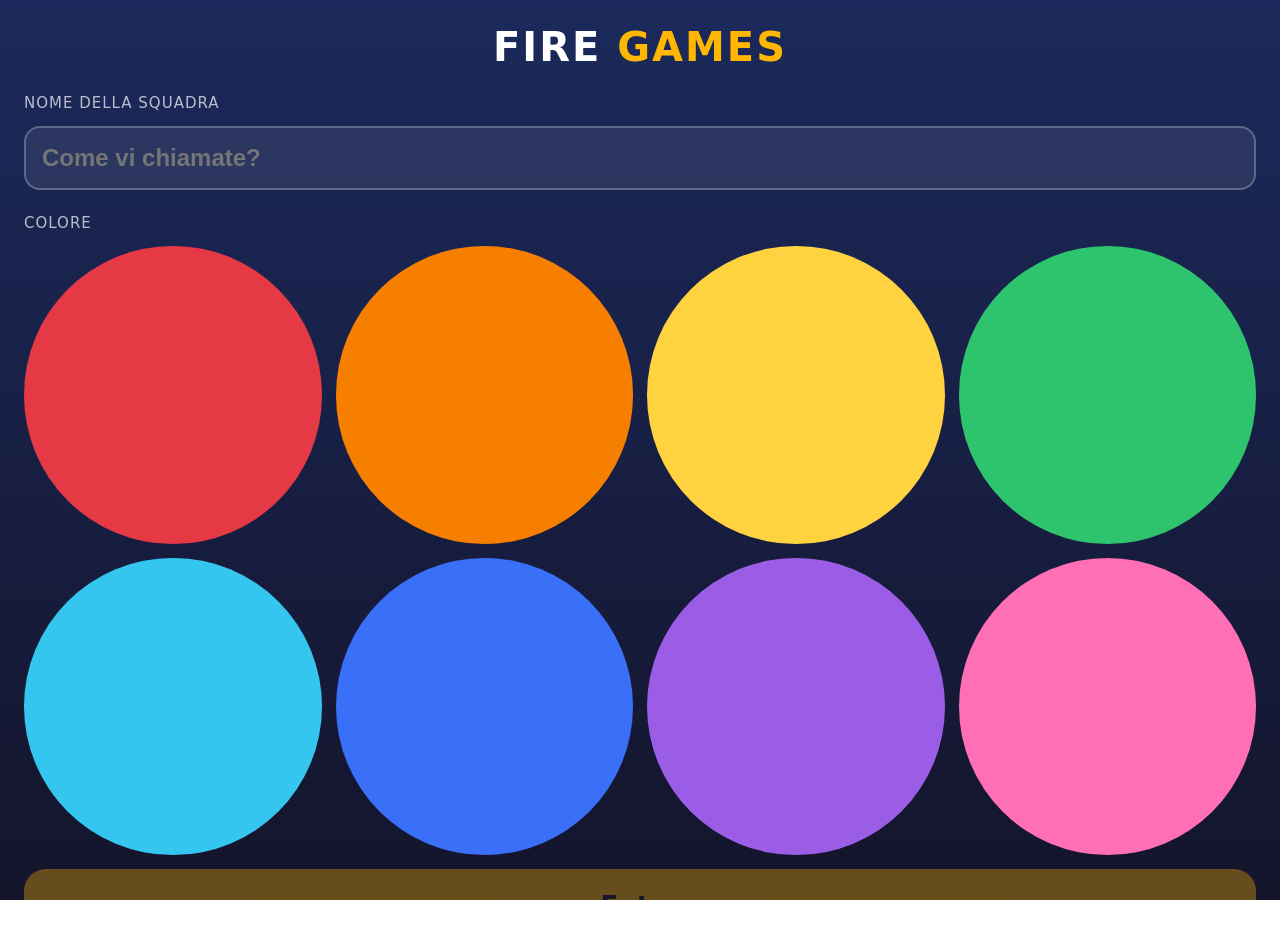
<file: src/web/pad/index.html>
<!doctype html>
<html lang="it">
<head>
  <meta charset="utf-8">
  <meta name="viewport" content="width=device-width, initial-scale=1, maximum-scale=1, user-scalable=no, viewport-fit=cover">
  <meta name="theme-color" content="#14142b">
  <title>Fire Games</title>
  <link rel="stylesheet" href="pad.css">
</head>
<body>
  <section id="join" class="screen">
    <h1>FIRE <span>GAMES</span></h1>
    <label for="name">Nome della squadra</label>
    <input id="name" type="text" maxlength="12" autocomplete="off" enterkeyhint="done" placeholder="Come vi chiamate?">
    <label>Colore</label>
    <div id="colors"></div>
    <button id="enter" class="primary" disabled>Entra</button>
  </section>

  <section id="lobby" class="screen" hidden>
    <p id="welcome"></p>
    <div id="car">
      <div class="cabin"></div>
      <div class="body"></div>
      <div class="wheel left"></div>
      <div class="wheel right"></div>
    </div>
    <p class="tip">Trascina la macchina: si muove sulla TV</p>
    <button id="honk" class="primary">Clacson</button>
    <div id="leader" hidden>
      <p>Siete i primi: scegliete il gioco</p>
      <div class="picker">
        <button id="previous" aria-label="Gioco precedente">◀</button>
        <strong id="game"></strong>
        <button id="next" aria-label="Gioco successivo">▶</button>
      </div>
      <button id="start" class="primary">Avvia</button>
    </div>
  </section>

  <section id="play" class="screen" hidden>
    <header id="who">
      <span id="team"></span>
      <strong id="money"></strong>
    </header>
    <p id="status"></p>
    <div id="choices">
      <div id="buttons"></div>
      <div id="cards"></div>
    </div>
  </section>

  <div id="offline" hidden>Cerco la TV…</div>
  <button id="fullscreen" hidden>Tocca per tornare a schermo intero</button>
  <script type="module" src="pad.js"></script>
</body>
</html>
</file>
<file: src/web/pad/pad.css>
/* Phone controller. One screen, no scrolling, no text selection: it must feel like a game pad. */

* {
  box-sizing: border-box;
  margin: 0;
  -webkit-tap-highlight-color: transparent;
}

html, body {
  height: 100%;
  overflow: hidden;
  overscroll-behavior: none;
  background: linear-gradient(#1b2a5c, #14142b);
  color: #fff;
  font-family: system-ui, "Segoe UI", Roboto, sans-serif;
  user-select: none;
  -webkit-user-select: none;
  touch-action: none;
}

[hidden] {
  display: none !important;
}

.screen {
  display: flex;
  flex-direction: column;
  align-items: stretch;
  gap: 14px;
  height: 100dvh;
  padding: max(24px, env(safe-area-inset-top)) 24px max(24px, env(safe-area-inset-bottom));
}

h1 {
  font-size: 40px;
  font-weight: 900;
  text-align: center;
  letter-spacing: 2px;
}

h1 span {
  color: #ffb703;
}

label {
  margin-top: 10px;
  font-size: 15px;
  text-transform: uppercase;
  letter-spacing: 1px;
  opacity: 0.7;
}

input {
  padding: 16px;
  border: 2px solid rgba(255, 255, 255, 0.25);
  border-radius: 16px;
  background: rgba(255, 255, 255, 0.08);
  color: #fff;
  font-size: 24px;
  font-weight: 700;
  user-select: text;
  -webkit-user-select: text;
}

input:focus {
  outline: none;
  border-color: #ffb703;
}

#colors {
  display: grid;
  grid-template-columns: repeat(4, 1fr);
  gap: 14px;
}

.color {
  aspect-ratio: 1;
  border: 4px solid transparent;
  border-radius: 50%;
  transition: transform 0.15s;
}

.color.chosen {
  border-color: #fff;
  transform: scale(1.12);
}

.color:disabled {
  opacity: 0.18;
}

button {
  border: 0;
  color: inherit;
  font: inherit;
}

.primary {
  margin-top: auto;
  padding: 22px;
  border-radius: 22px;
  background: #ffb703;
  color: #14142b;
  font-size: 26px;
  font-weight: 900;
  box-shadow: 0 6px 0 #b97f00;
}

.primary:active {
  transform: translateY(4px);
  box-shadow: 0 2px 0 #b97f00;
}

.primary:disabled {
  opacity: 0.35;
}

#welcome {
  font-size: 26px;
  font-weight: 800;
  text-align: center;
}

.tip {
  font-size: 15px;
  text-align: center;
  opacity: 0.7;
}

#car {
  --color: #e63946;
  position: relative;
  align-self: center;
  width: 200px;
  height: 120px;
  margin: 18px 0;
  transition: transform 0.08s linear;
}

#car .body {
  position: absolute;
  left: 0;
  right: 0;
  top: 52px;
  height: 48px;
  border-radius: 16px;
  background: var(--color);
}

#car .cabin {
  position: absolute;
  left: 42px;
  top: 12px;
  width: 110px;
  height: 56px;
  border: 10px solid var(--color);
  border-radius: 20px;
  background: #cfefff;
}

#car .wheel {
  position: absolute;
  top: 78px;
  width: 42px;
  height: 42px;
  border: 12px solid #0b0b14;
  border-radius: 50%;
  background: #b8c0cc;
}

#car .wheel.left {
  left: 24px;
}

#car .wheel.right {
  right: 24px;
}

#leader {
  display: flex;
  flex-direction: column;
  gap: 12px;
  padding: 16px;
  border-radius: 22px;
  background: rgba(255, 255, 255, 0.08);
  text-align: center;
}

#leader .primary {
  margin-top: 0;
}

.picker {
  display: flex;
  align-items: center;
  gap: 10px;
}

.picker strong {
  flex: 1;
  font-size: 22px;
}

.picker button {
  width: 58px;
  height: 58px;
  border-radius: 50%;
  background: rgba(255, 255, 255, 0.15);
  font-size: 22px;
}

#honk {
  margin-top: 0;
}

/* Game screen: what the TV sends as a "view" (see AGENTS.md). */
#who {
  display: flex;
  align-items: center;
  justify-content: space-between;
  padding: 14px 18px;
  border-radius: 20px;
  background: rgba(255, 255, 255, 0.1);
  border-left: 12px solid var(--team, #fff);
  font-size: 20px;
  font-weight: 800;
}

#money {
  font-size: 26px;
  color: #7cfc9a;
}

#status {
  min-height: 52px;
  font-size: 19px;
  line-height: 1.35;
  text-align: center;
}

#play.turn #status {
  font-weight: 800;
  color: #ffd23f;
}

#choices {
  flex: 1;
  overflow-y: auto;
  touch-action: pan-y;
}

#buttons {
  display: flex;
  flex-direction: column;
  gap: 12px;
  padding-bottom: 6px;
}

.action {
  display: flex;
  align-items: center;
  justify-content: space-between;
  gap: 10px;
  min-height: 68px;
  padding: 14px 20px;
  border-radius: 20px;
  background: rgba(255, 255, 255, 0.16);
  font-size: 20px;
  font-weight: 800;
  text-align: left;
}

.action.primary {
  margin-top: 0;
  background: #ffb703;
  color: #14142b;
  font-size: 22px;
}

.action span:last-child {
  white-space: nowrap;
}

.action.danger {
  background: #e63946;
}

.action.quiet {
  min-height: 0;
  margin-top: 18px;
  background: none;
  font-size: 15px;
  font-weight: 600;
  opacity: 0.6;
  justify-content: center;
}

.action:disabled {
  opacity: 0.35;
}

.action:active {
  transform: scale(0.97);
}

.card {
  margin-top: 12px;
  padding: 12px 16px;
  border-left: 10px solid var(--accent);
  border-radius: 14px;
  background: rgba(255, 255, 255, 0.07);
  font-size: 15px;
}

.card b {
  display: block;
  font-size: 17px;
}

#offline, #fullscreen {
  position: fixed;
  inset: 0;
  display: flex;
  align-items: center;
  justify-content: center;
  padding: 32px;
  background: rgba(20, 20, 43, 0.94);
  font-size: 24px;
  font-weight: 800;
  text-align: center;
}
</file>
